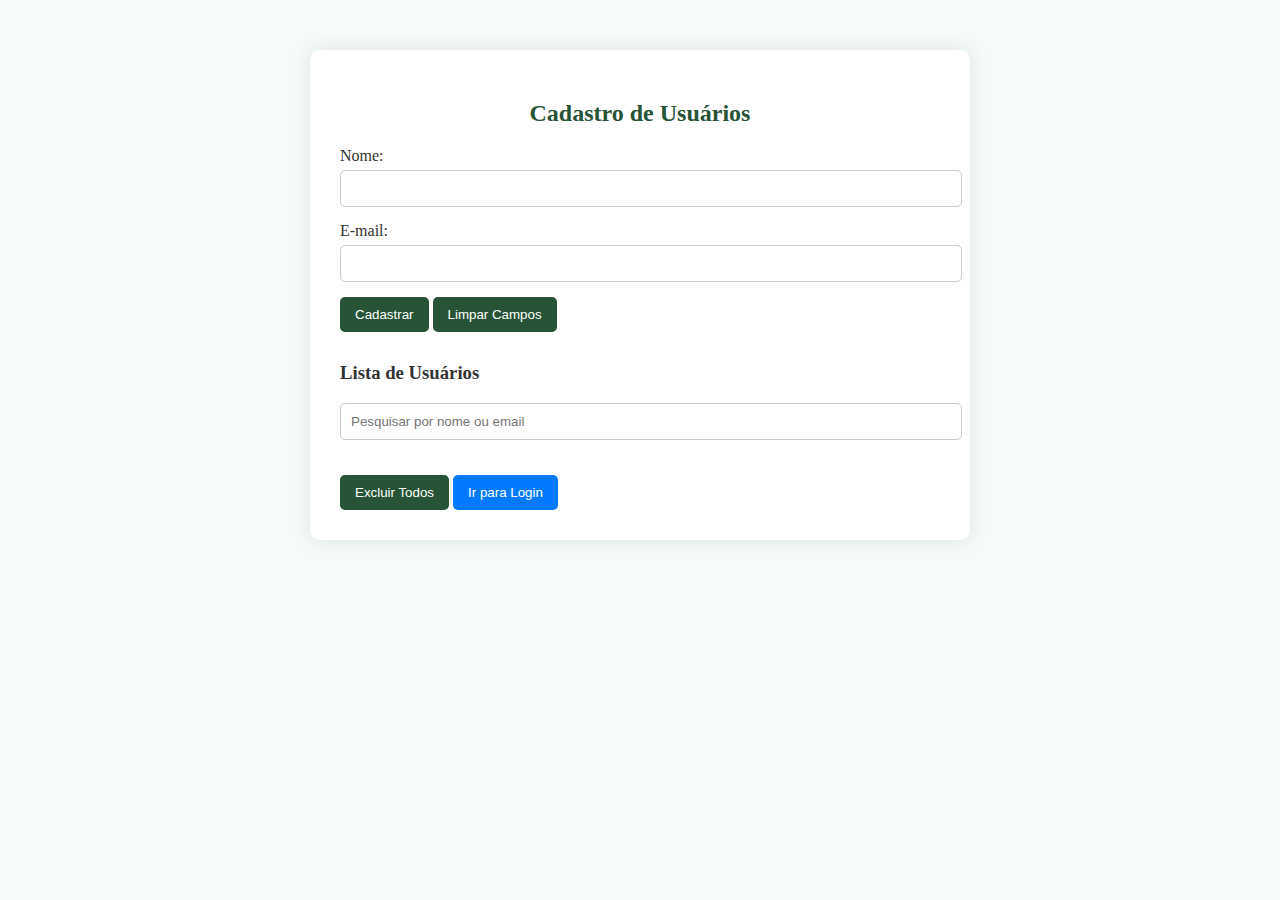
<file: admin.html>
<!DOCTYPE html>
<html lang="pt-BR">
<head>
  <meta charset="UTF-8">
  <meta name="viewport" content="width=device-width, initial-scale=1.0">
  <title>Admin - Terra Viva</title>
  <link rel="stylesheet" href="style.css">
</head>
<body>
  <main>
    <section class="admin-section">
      <h2>Cadastro de Usuários</h2>
      <form id="userForm">
        <label for="nome">Nome:</label>
        <input type="text" id="nome" name="nome" required>

        <label for="email">E-mail:</label>
        <input type="email" id="email" name="email" required>

        <button type="submit">Cadastrar</button>
        <button type="reset" id="limparCampos">Limpar Campos</button>
      </form>

      <h3>Lista de Usuários</h3>
      <input type="text" id="pesquisa" placeholder="Pesquisar por nome ou email">
      <ul id="userList"></ul>

      <button id="excluirTodos">Excluir Todos</button>
      <button onclick="window.location.href='login.html'">Ir para Login</button>
    </section>
  </main>

  <script src="script.js"></script> 
</body>
</html>
</file>
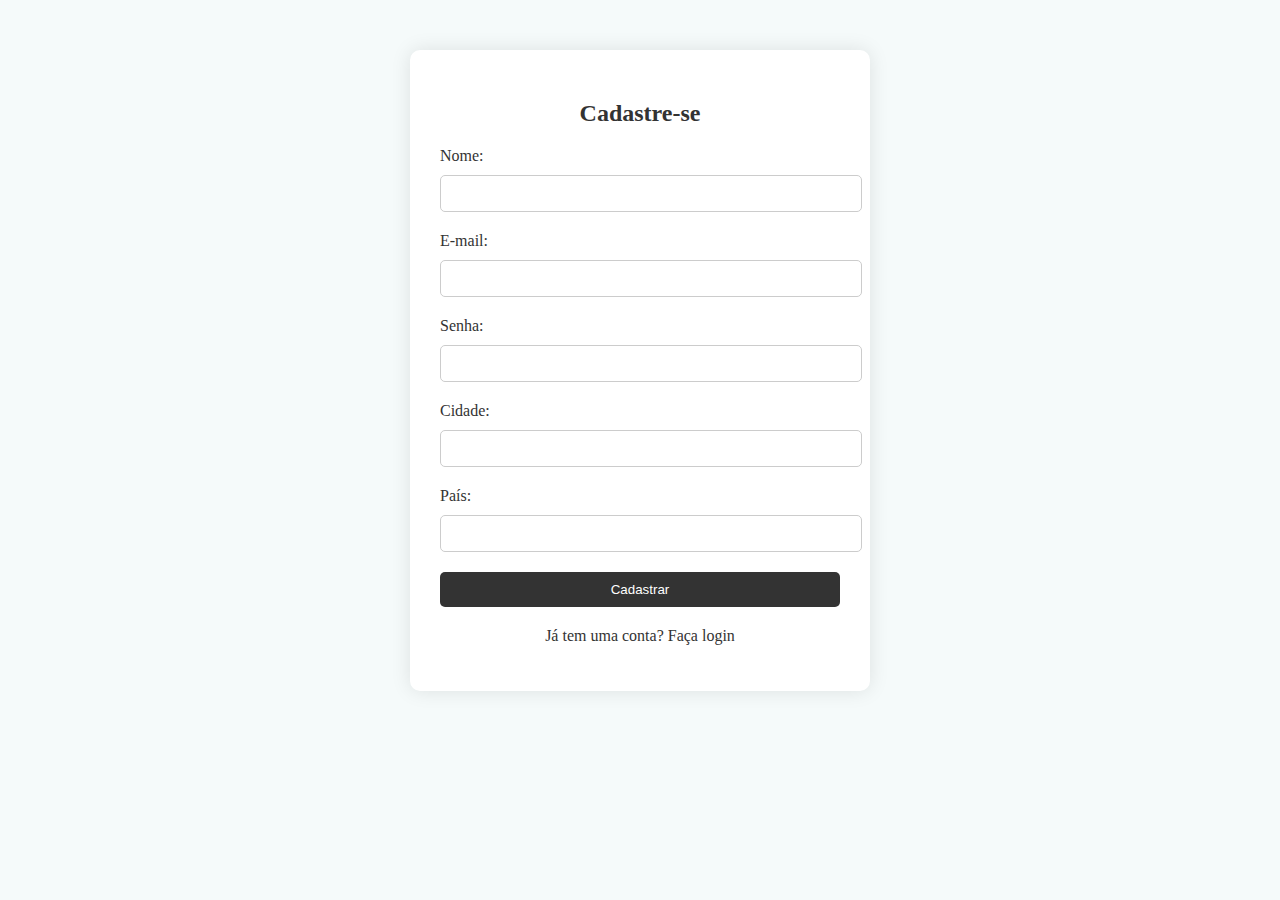
<file: cadastro.html>
<!DOCTYPE html>
<html lang="pt-BR">
<head>
    <meta charset="UTF-8">
    <meta name="viewport" content="width=device-width, initial-scale=1.0">
    <title>Cadastro</title>
    <link rel="stylesheet" href="style.css">
</head>
<body>
    <main>
        <section class="cadastro-section">
            <h2>Cadastre-se</h2>
            <form action="login.html">
                <label for="nome">Nome:</label>
                <input type="text" id="nome" name="nome" required>
                <label for="email">E-mail:</label>
                <input type="email" id="email" name="email" required>
                <label for="senha">Senha:</label>
                <input type="password" id="senha" name="senha" required>
                <label for="cidade">Cidade:</label>
                <input type="text" id="cidade" name="cidade" required>
                <label for="pais">País:</label>
                <input type="text" id="pais" name="pais" required>
                <button type="submit">Cadastrar</button>
            </form>
            <p>Já tem uma conta? <a href="login.html">Faça login</a></p>
        </section>
    </main>
</body>
</html>
</file>
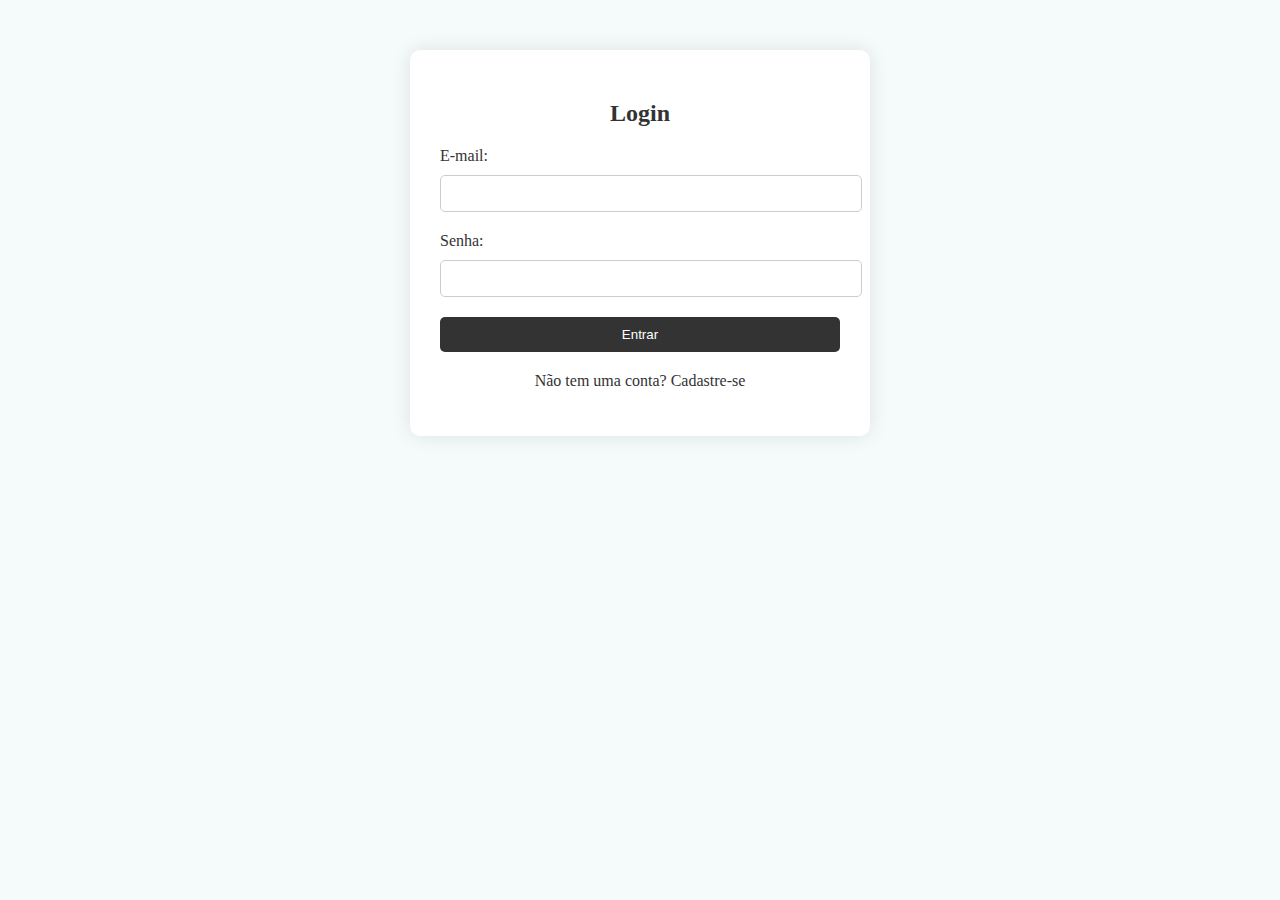
<file: login.html>
<!DOCTYPE html>
<html lang="pt-BR">
<head>
    <meta charset="UTF-8">
    <meta name="viewport" content="width=device-width, initial-scale=1.0">
    <title>Login</title>
    <link rel="stylesheet" href="style.css">
</head>
<body>
    <main>
        <section class="login-section">
            <h2>Login</h2>
            <form action="index.html">
                <label for="email">E-mail:</label>
                <input type="email" id="email" name="email" required>
                <label for="senha">Senha:</label>
                <input type="password" id="senha" name="senha" required>
                <button type="submit">Entrar</button>
            </form>
            <p>Não tem uma conta? <a href="cadastro.html">Cadastre-se</a></p>
        </section>
    </main>
</body>
</html>
</file>
<file: style.css>
body {
    background-color: #f5fafa;
    color: #333;
}

header {
    background-color: #275436;
    padding: 20px 0;
}

nav {
    text-align: center;
}

nav ul {
    list-style-type: none;
    padding: 0;
}

nav ul li {
    display: inline;
    margin-right: 20px;
}

nav ul li a {
    color: #fff;
    text-decoration: none;
    font-size: 18px;
}

nav ul li a:hover {
    text-decoration: underline;
}

.banner h2 {
    font-size: 2.5rem;
    color: #fff;
    margin-bottom: 10px;
}

/* Estilos para banner principal */
.banner {
    position: relative;
    background-size: cover;
    background-position: center;
    color: #fff;
    text-align: center;
    padding: 220px 0;
}

.background-overlay {
    position: absolute;
    top: 0;
    left: 0;
    width: 100%;
    height: 100%;
    background-color: rgba(0, 0, 0, 0.5);
    display: flex;
    justify-content: center;
    align-items: center;
    text-align: center;
}

.banner p {
    font-size: 1.2rem;
}

/* Estilos para seção de conscientização ambiental */
.conscientizacao-section {
    background-color: #f5f5f5;
    padding: 50px 20px;
    margin-top: 50px;
    border-radius: 10px;
    box-shadow: 0 0 20px rgba(0, 0, 0, 0.1);
}

.conscientizacao-section h2 {
    font-size: 2.5rem;
    color: #333;
    margin-bottom: 20px;
}

.conscientizacao-section p {
    font-size: 1.2rem;
    margin-bottom: 20px;
}

.conscientizacao-section ul {
    list-style: none;
    padding-left: 20px;
    margin-bottom: 20px;
}

.conscientizacao-section ul li {
    margin-bottom: 10px;
}

/* Estilos para seção de conscientização ambiental */
.conscientizacao-section {
    background-color: #f5f5f5;
    padding: 50px 20px;
    margin-top: 50px;
    border-radius: 10px;
    box-shadow: 0 0 20px rgba(0, 0, 0, 0.1);
    display: flex;
    flex-direction: column;
    align-items: center;
    text-align: center;
}

.conscientizacao-section h2 {
    font-size: 2.5rem;
    color: #333;
    margin-bottom: 20px;
    text-transform: uppercase;
}

.conscientizacao-section p {
    font-size: 1.2rem;
    margin-bottom: 20px;
    color: #555;
}

.conscientizacao-section ul {
    list-style: none;
    padding-left: 0;
    margin-bottom: 20px;
}

.conscientizacao-section ul li {
    margin-bottom: 10px;
    color: #777;
}

.conscientizacao-section ul li:before {
    content: "\2022";
    color: #275436;
    font-weight: bold;
    display: inline-block;
    width: 1em;
    margin-left: -1em;
}

.conscientizacao-section img {
    width: 280px;
    height: 200px;
    margin-bottom: 20px;
    border-radius: 10px;
}

/* Estilos para seção de ações e projetos */
.acoes-projetos {
    background-color: #eaf3ec;
    padding: 50px 0;
}

.acoes-projetos h2 {
    text-align: center;
    margin-bottom: 30px;
}

.grid {
    display: grid;
    grid-template-columns: repeat(auto-fit, minmax(300px, 1fr));
    gap: 20px;
}

.acao {
    background-color: #fff;
    padding: 20px;
    border-radius: 5px;
    box-shadow: 0 0 10px rgba(0, 0, 0, 0.1);
}

.acao h3 {
    color: #275436;
    margin-bottom: 10px;
}

.acao p {
    color: #555;
}

.acao img {
    width: 100%;
    height: auto;
    border-radius: 5px;
}

.grid {
    display: grid;
    grid-template-columns: repeat(auto-fit, minmax(300px, 1fr));
    gap: 20px;
}

.acao {
    background-color: #fff;
    padding: 20px;
    border-radius: 5px;
    box-shadow: 0 0 10px rgba(0, 0, 0, 0.1);
}

.acao h3 {
    color: #275436;
    margin-bottom: 10px;
}

.acao p {
    color: #555;
}

/* Estilos para formulários de login e cadastro */
.login-section, .cadastro-section {
    max-width: 400px;
    margin: 50px auto;
    background-color: #fff;
    padding: 30px;
    border-radius: 10px;
    box-shadow: 0 0 20px rgba(0, 0, 0, 0.1);
}

.login-section h2, .cadastro-section h2 {
    text-align: center;
    margin-bottom: 20px;
}

.login-section label, .cadastro-section label {
    display: block;
    margin-bottom: 10px;
}

.login-section input, .cadastro-section input {
    width: 100%;
    padding: 10px;
    margin-bottom: 20px;
    border-radius: 5px;
    border: 1px solid #ccc;
}

.login-section button, .cadastro-section button {
    width: 100%;
    padding: 10px;
    background-color: #333;
    color: #fff;
    border: none;
    border-radius: 5px;
    cursor: pointer;
    transition: background-color 0.3s;
}

.login-section button:hover, .cadastro-section button:hover {
    background-color: #555;
}

.login-section p, .cadastro-section p {
    text-align: center;
    margin-top: 20px;
}

.login-section a, .cadastro-section a {
    color: #333;
    text-decoration: none;
}

.login-section a:hover, .cadastro-section a:hover {
    text-decoration: underline;
}

/* Estilos para seção admin */
.admin-section {
    max-width: 600px; 
    margin: 50px auto;
    background-color: #fff;
    padding: 30px;
    border-radius: 10px;
    box-shadow: 0 0 20px rgba(0, 0, 0, 0.1);
  }
  
  .admin-section h2 {
    text-align: center;
    margin-bottom: 20px;
    color: #275436; 
  }
  
  .admin-section h3 {
    margin-top: 30px;
    color: #333;
  }
  
  .admin-section form, .admin-section ul {
    margin-bottom: 20px;
  }
  
  .admin-section label {
    display: block;
    margin-bottom: 5px;
  }
  
  .admin-section input[type="text"],
  .admin-section input[type="email"] {
    width: 100%;
    padding: 10px;
    margin-bottom: 15px;
    border: 1px solid #ccc;
    border-radius: 5px;
  }
  
  .admin-section button {
    background-color: #275436; 
    color: white;
    padding: 10px 15px;
    border: none;
    border-radius: 5px;
    cursor: pointer;
  }
  
  .admin-section button:hover {
    background-color: #22452f;
  }
  
  .admin-section ul {
    list-style: none;
    padding: 0;
  }
  
  .admin-section li {
    display: flex;
    justify-content: space-between;
    align-items: center;
    padding: 10px;
    border-bottom: 1px solid #eee;
  }
  
  .admin-section li button {
    background-color: #dc3545; 
    color: white;
    padding: 5px 10px;
    border: none;
    border-radius: 5px;
    cursor: pointer;
  }
  
  .admin-section li button:hover {
    background-color: #c82333; 

  }
  .admin-section button[onclick] { 
    background-color: #007bff;
    color: white;
  }
</file>
